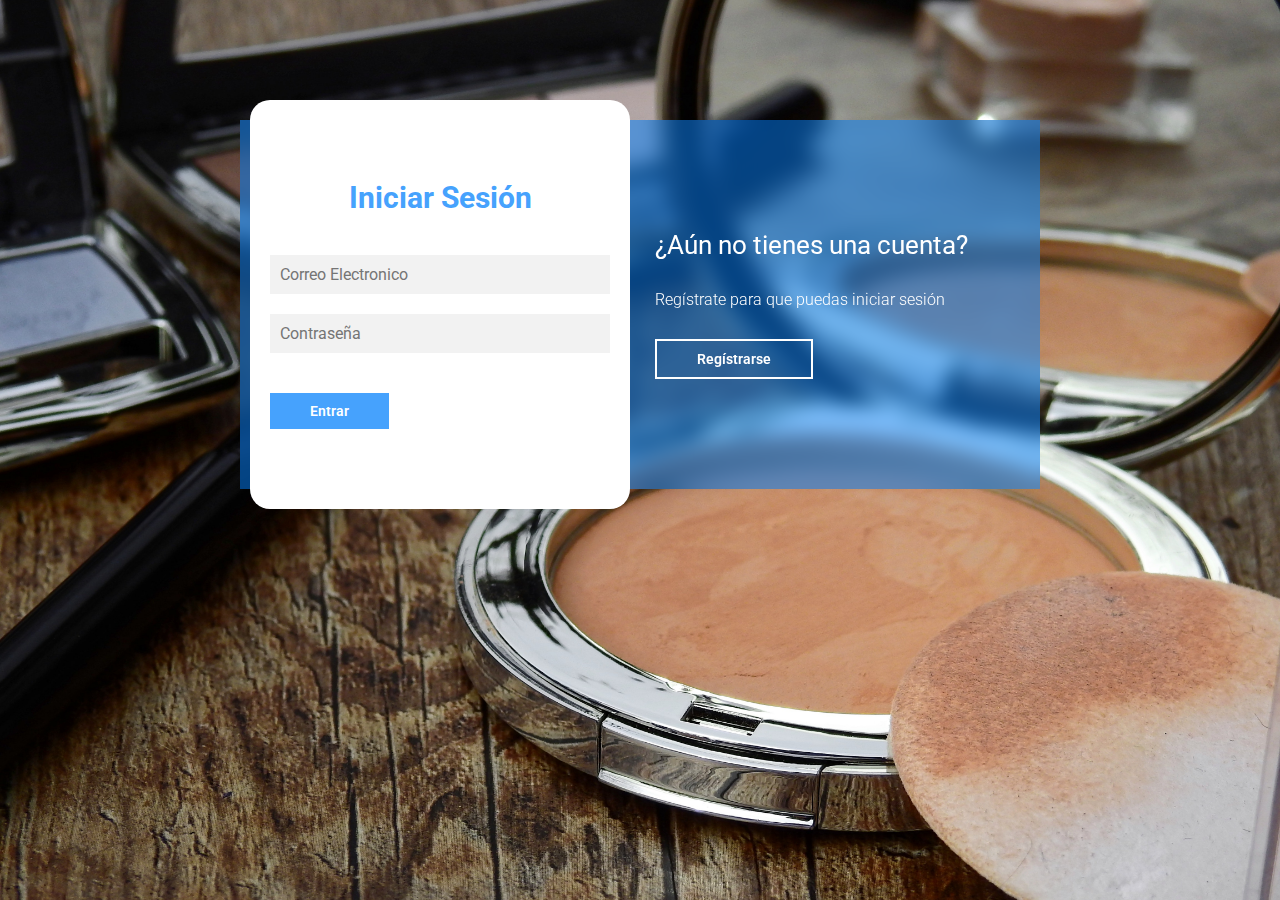
<file: admon/urlbi.html>
<!DOCTYPE html>
<html lang="en">
<head>
    <meta charset="UTF-8">
    <meta name="viewport" content="width=device-width, initial-scale=1.0">
    <title>Prosalon Tableros BI</title>
    
    <link href="https://fonts.googleapis.com/css2?family=Roboto:ital,wght@0,100;0,300;0,400;0,500;0,700;0,900;1,100;1,300;1,400;1,500;1,700;1,900&display=swap" rel="stylesheet">


    <link rel="stylesheet" href="./css/stylead.css">
</head>
<body>

        <main>

            <div class="contenedor__todo">
                <div class="caja__trasera">
                    <div class="caja__trasera-login">
                        <h3>¿Ya tienes una cuenta?</h3>
                        <p>Inicia sesión para entrar en la página</p>
                        <button id="btn__iniciar-sesion">Iniciar Sesión</button>
                    </div>
                    <div class="caja__trasera-register">
                        <h3>¿Aún no tienes una cuenta?</h3>
                        <p>Regístrate para que puedas iniciar sesión</p>
                        <button id="btn__registrarse">Regístrarse</button>
                    </div>
                </div>

                <!--Formulario de Login y registro-->
                <div class="contenedor__login-register">
                    <!--Login-->
                    <form action="" class="formulario__login">
                        <h2>Iniciar Sesión</h2>
                        <input type="text" placeholder="Correo Electronico">
                        <input type="password" placeholder="Contraseña">
                        <button>Entrar</button>
                    </form>

                    <!--Register-->
                    <form action="" class="formulario__register">
                        <h2>Regístrarse</h2>
                        <input type="text" placeholder="Nombre completo">
                        <input type="text" placeholder="Correo Electronico">
                        <input type="text" placeholder="Usuario">
                        <input type="password" placeholder="Contraseña">
                        <button>Regístrarse</button>
                    </form>
                </div>
            </div>

        </main>

        <script src="./js/scriptad.js"></script>
</body>
</html>
</file>
<file: admon/css/stylead.css>
*{
    margin: 0;
    padding: 0;
    box-sizing: border-box;
    text-decoration: none;
    font-family: 'Roboto', sans-serif;
}

body{
    background-image: url(../images/prosalon3.jpg);
    background-size: cover;
    background-repeat: no-repeat;
    background-position: center;
    background-attachment: fixed;
}

main{
    width: 100%;
    padding: 20px;
    margin: auto;
    margin-top: 100px;
}

.contenedor__todo{
    width: 100%;
    max-width: 800px;
    margin: auto;
    position: relative;
}

.caja__trasera{
    width: 100%;
    padding: 10px 20px;
    display: flex;
    justify-content: center;
    -webkit-backdrop-filter: blur(10px);
    backdrop-filter: blur(10px);
    background-color: rgba(0, 128, 255, 0.5);

}

.caja__trasera div{
    margin: 100px 40px;
    color: white;
    transition: all 500ms;
}


.caja__trasera div p,
.caja__trasera button{
    margin-top: 30px;
}

.caja__trasera div h3{
    font-weight: 400;
    font-size: 26px;
}

.caja__trasera div p{
    font-size: 16px;
    font-weight: 300;
}

.caja__trasera button{
    padding: 10px 40px;
    border: 2px solid #fff;
    font-size: 14px;
    background: transparent;
    font-weight: 600;
    cursor: pointer;
    color: white;
    outline: none;
    transition: all 300ms;
}

.caja__trasera button:hover{
    background: #fff;
    color: #46A2FD;
}

/*Formularios*/

.contenedor__login-register{
    display: flex;
    align-items: center;
    width: 100%;
    max-width: 380px;
    position: relative;
    top: -185px;
    left: 10px;

    /*La transicion va despues del codigo JS*/
    transition: left 500ms cubic-bezier(0.175, 0.885, 0.320, 1.275);
}

.contenedor__login-register form{
    width: 100%;
    padding: 80px 20px;
    background: white;
    position: absolute;
    border-radius: 20px;
}

.contenedor__login-register form h2{
    font-size: 30px;
    text-align: center;
    margin-bottom: 20px;
    color: #46A2FD;
}

.contenedor__login-register form input{
    width: 100%;
    margin-top: 20px;
    padding: 10px;
    border: none;
    background: #F2F2F2;
    font-size: 16px;
    outline: none;
}

.contenedor__login-register form button{
    padding: 10px 40px;
    margin-top: 40px;
    border: none;
    font-size: 14px;
    background: #46A2FD;
    font-weight: 600;
    cursor: pointer;
    color: white;
    outline: none;
}




.formulario__login{
    opacity: 1;
    display: block;
}
.formulario__register{
    display: none;
}



@media screen and (max-width: 850px){

    main{
        margin-top: 50px;
    }

    .caja__trasera{
        max-width: 350px;
        height: 300px;
        flex-direction: column;
        margin: auto;
    }

    .caja__trasera div{
        margin: 0px;
        position: absolute;
    }


    /*Formularios*/

    .contenedor__login-register{
        top: -10px;
        left: -5px;
        margin: auto;
    }

    .contenedor__login-register form{
        position: relative;
    }
}
</file>
